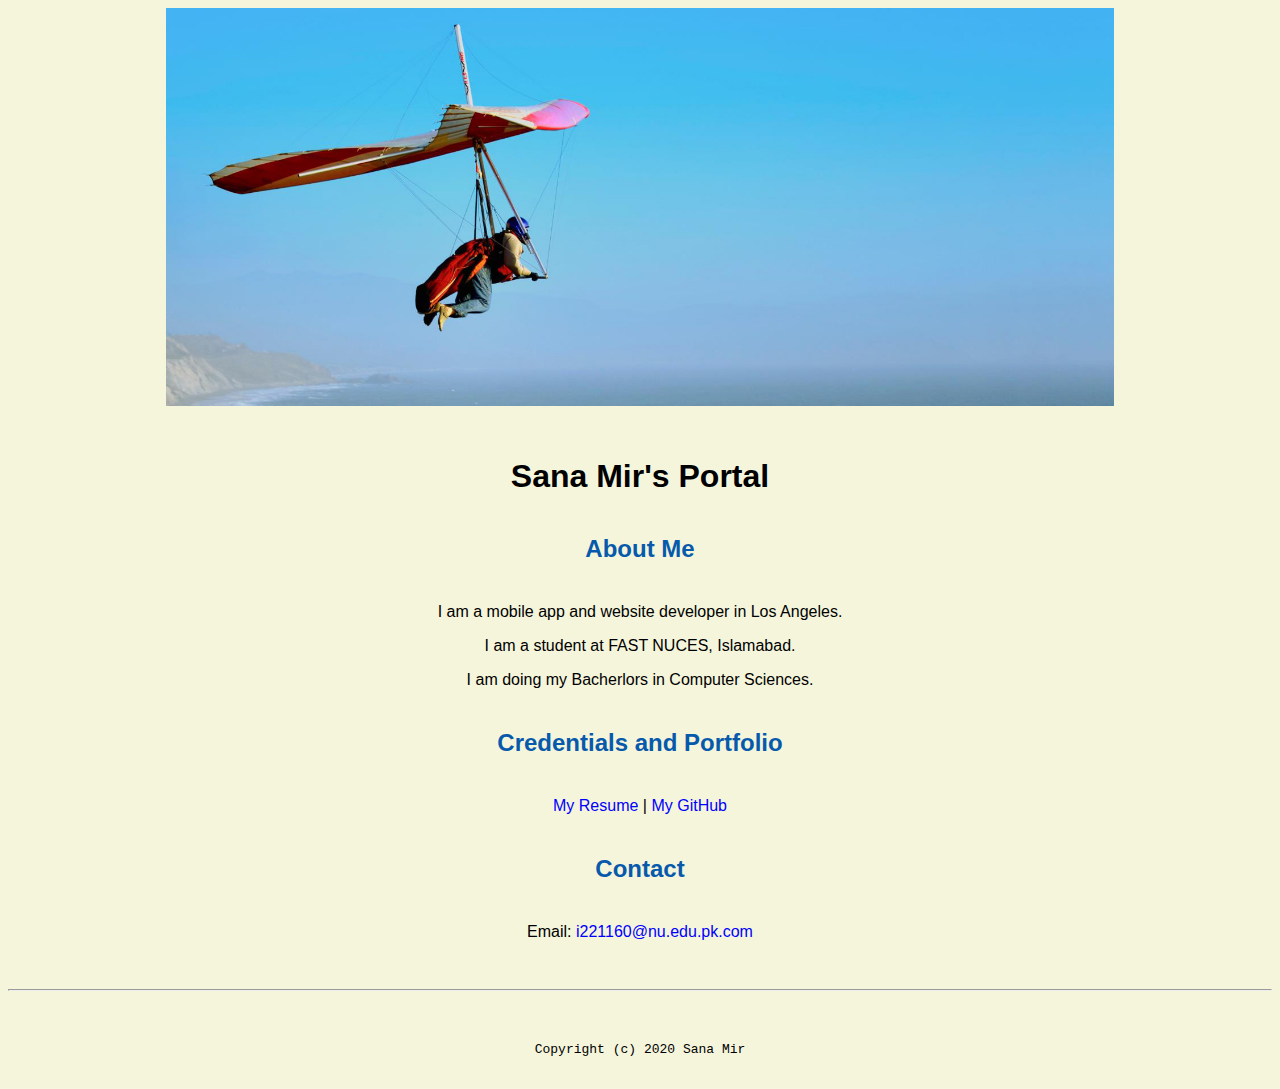
<file: index.html>
<!doctype html>

<!-- this is a comment for human! -->

<html lang="en">

  <header>
    <title>Sana Mir's Portal</title>
    <link rel="stylesheet" href="css/master.css">
    <link rel= "FaviconIcon" href="favicon.ico" type="image/x-icon">
    <link rel= "shortcut" href="favicon.ico" type="image/x-icon">
    <meta name="viewport" content="width-device-width, inital-scale-1, shrink-to-fit-no">
    <meta name="name" content="Sana Mir's Portal">
    <meta name= "robots" content="noindex, nofollow">
  </header>


  <body>
    <img src= "images/banner.jpg" width="75%" alt="banner">
    <h1>Sana Mir's Portal</h1>
    <h2>About Me</h2>
    <p>I am a mobile app and website developer in Los Angeles.</p>
    <p>I am a student at FAST NUCES, Islamabad.</p>
    <p>I am doing my Bacherlors in Computer Sciences.</p>
    <h2>Credentials and Portfolio</h2>

    <p><a href="resume.html">My Resume</a> | <a href="http://github.com/idkanymore45">My GitHub</a></p>
    <h2>Contact</h2>
    <p>Email: <a href="mailto:i221160@nu.edu.pk">i221160@nu.edu.pk.com</a></p>

  </body>

  <footer>
    <hr>
    <code>Copyright (c) 2020 Sana Mir</code>
  </footer>

</html>
</file>
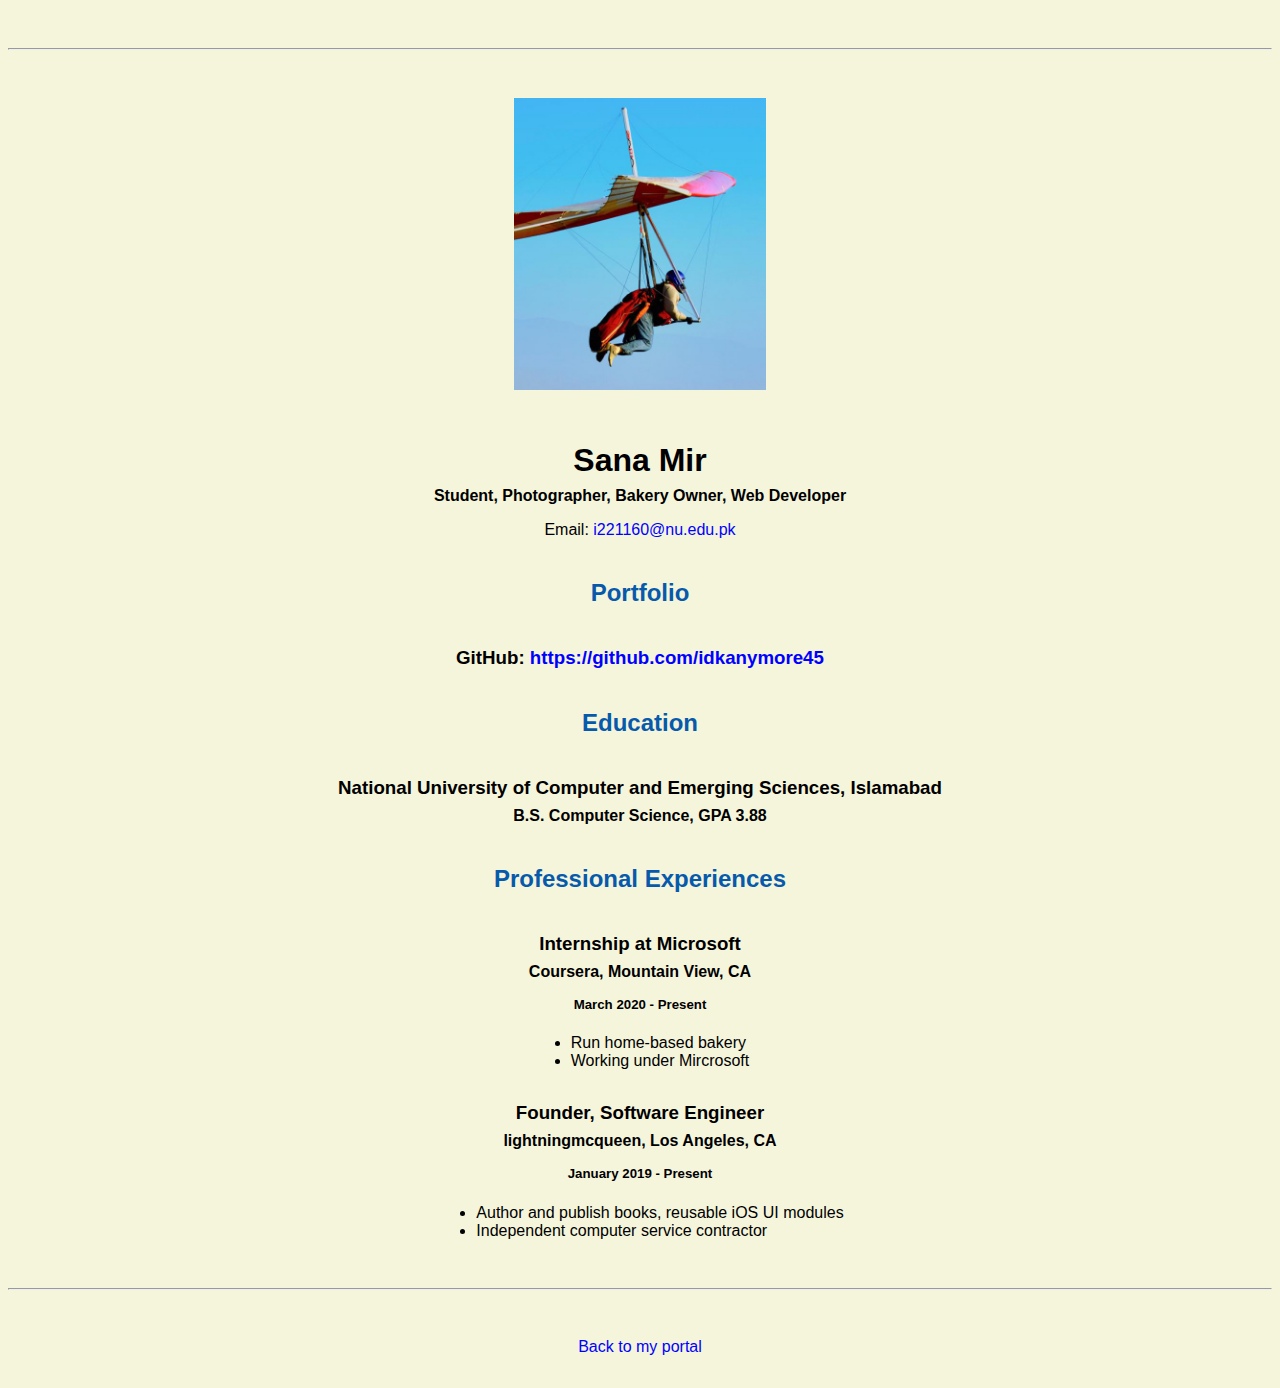
<file: resume.html>
<!doctype html>

<!-- this is a comment for human! -->

<html lang="en">

  <header>
    <title>Sana Mir's Resume</title>
      <link rel="stylesheet" href="css/master.css">
      <link rel= "FaviconIcon" href="favicon.ico" type="image/x-icon">
      <link rel= "shortcut" href="favicon.ico" type="image/x-icon">
      <meta name="viewport" content="width-device-width, inital-scale-1, shrink-to-fit-no">
      <meta name="name" content="Sana Mir's Portal">
      <meta name= "robots" content="noindex, nofollow">
      
  </header>

  <body>
    <hr>

    <img src="images/headshot.jpg" alt="Sana Mir's headshot" width="20%">

    <h1>Sana Mir</h1>
    <h4>Student, Photographer, Bakery Owner, Web Developer</h4>

    <p>Email: <a href="mailto:i221160@nu.edu.pk" target="_blank">i221160@nu.edu.pk</a></p>
    <!-- don't post physical address, personal phone number or other personal information on the web! -->

    <h2>Portfolio</h2>
      <h3>GitHub: <a href="https://github.com/idkanymore45" target="_blank">https://github.com/idkanymore45</a></h3>

    <h2>Education</h2>

    <h3>National University of Computer and Emerging Sciences, Islamabad</h3>
    <h4>B.S. Computer Science, GPA 3.88</h4>

    <h2>Professional Experiences</h2>

    <h3>Internship at Microsoft</h3>
    <h4>Coursera, Mountain View, CA</h4>
    <h5>March 2020 - Present</h5>
      <ul>
        <li>Run home-based bakery</li>
        <li>Working under Mircrosoft</li>
      </ul>

    <h3>Founder, Software Engineer</h3>
    <h4>lightningmcqueen, Los Angeles, CA</h4>
    <h5>January 2019 - Present</h5>
      <ul>
        <li>Author and publish books, reusable iOS UI modules</li>
        <li>Independent computer service contractor</li>
      </ul>
  </body>

  <footer>
  <hr>
  <p><a href="index.html">Back to my portal</a><p>
  </footer>

</html>
</file>
<file: css/master.css>
/* Cascading stylesheet for the website */

/* Text inside these asterisks and slashes are comments for human */

  a {
    color: blue;/* set the text color to blue here */
    text-decoration: none; /* This means we do not want hyperlinks to be underlined */
  }

  a:hover {
    color: red;/* set the text color to red here */
    text-decoration: none; /* This means we do not want hyperlinks to be underlined */
  }

  body {
    background-color: beige;
    color: black;
    /* set the background color here */
    /* set the text color to black here */
    font-family: Arial, Helvetica, sans-serif;/* set the font here */
    text-align: center;/* set the text alignment here */
   }

  footer {
    margin-top: 2rem;
    margin-bottom: 2rem;
  }

  h1 {
    margin-bottom: 0.5rem;
    margin-top: 3rem;
   }

  h2 {
    color: #075AAB;
    margin-bottom: 2.5rem;
    margin-top: 2.5rem;/* set the text color of to #075AAB here */
      /* set both the bottom margin and top margin to 2.5rem here */
   }

  h3 {
    margin-bottom: 0;
    margin-top: 2rem;
  }

  h4 {
    margin-bottom: 1rem;
    margin-top: 0.5rem;
  }

  h5 {
    margin-top: 0.5rem;
  }

  hr {
    margin-bottom: 3rem;
    margin-top: 3rem;
  }

  /* this controls how the bullet points in the resume page looks */
  ul {
    display: table;
    margin: 0 auto;
    text-align: left;
  }
</file>
